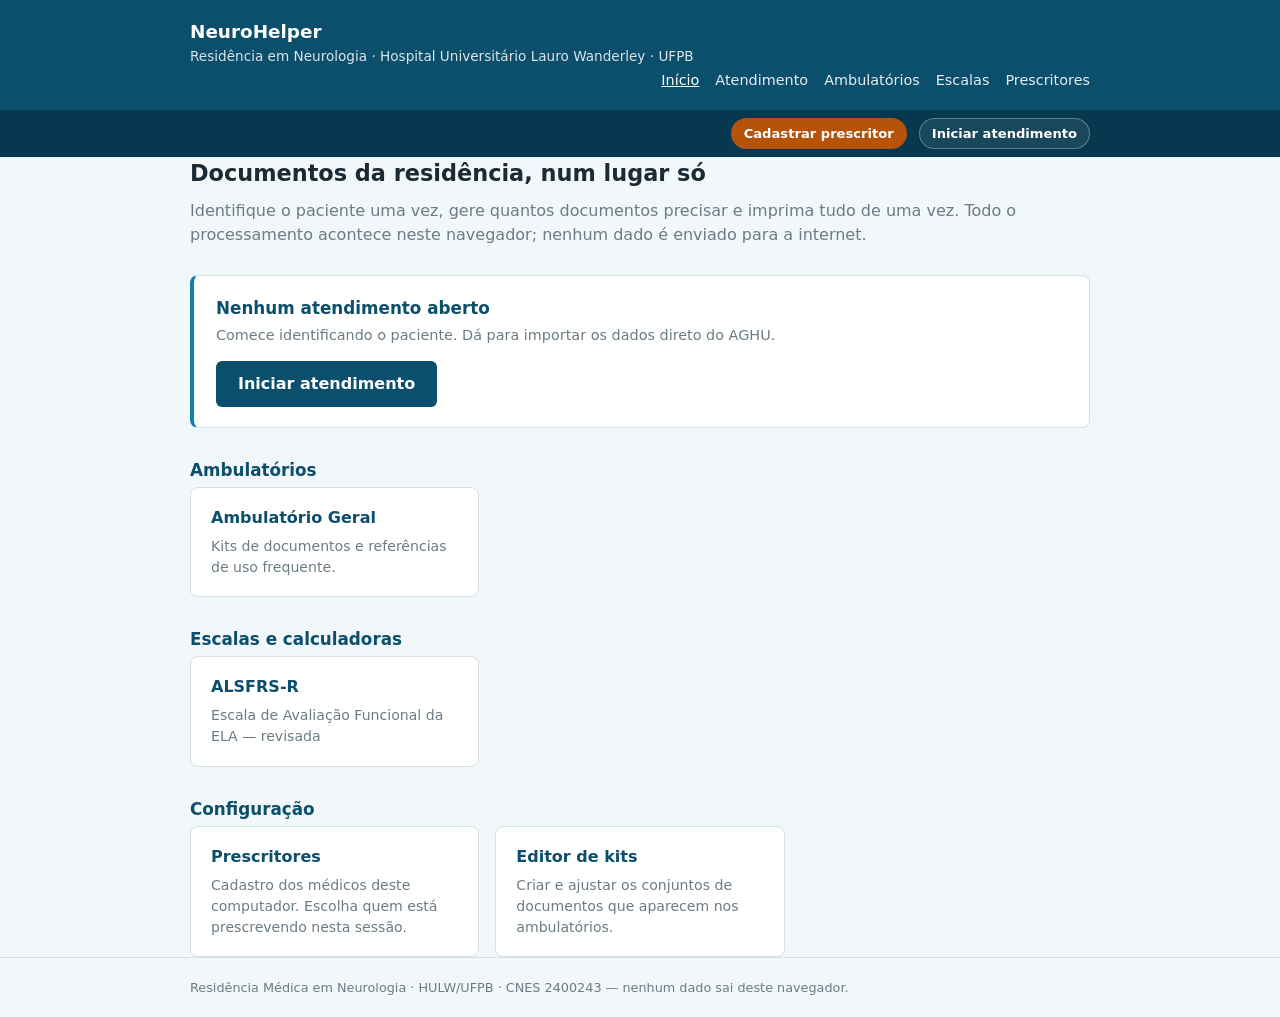
<file: index.html>
<!DOCTYPE html>
<html lang="pt-BR">
<head>
<meta charset="utf-8">
<meta name="viewport" content="width=device-width, initial-scale=1">
<title>NeuroHelper · Residência em Neurologia HULW/UFPB</title>
<meta name="description" content="Emissão de documentos da Residência Médica em Neurologia do Hospital Universitário Lauro Wanderley / UFPB.">
<meta name="robots" content="noindex, nofollow, noarchive, nosnippet, noimageindex">
<link rel="stylesheet" href="assets/css/style.css">
</head>
<body>

<div id="cabecalho"></div>

<main class="container">
  <h2>Documentos da residência, num lugar só</h2>
  <p class="sub">Identifique o paciente uma vez, gere quantos documentos precisar e imprima tudo de uma vez. Todo o processamento acontece neste navegador; nenhum dado é enviado para a internet.</p>

  <div id="acao-principal"></div>

  <h3 class="titulo-secao">Ambulatórios</h3>
  <ul class="cartoes" id="lista-ambulatorios"></ul>

  <h3 class="titulo-secao">Escalas e calculadoras</h3>
  <ul class="cartoes" id="lista-escalas-inicio"></ul>

  <h3 class="titulo-secao">Configuração</h3>
  <ul class="cartoes">
    <li>
      <a class="cartao" href="prescritor.html">
        <h3>Prescritores</h3>
        <p>Cadastro dos médicos deste computador. Escolha quem está prescrevendo nesta sessão.</p>
      </a>
    </li>
    <li>
      <a class="cartao" href="kit-editor.html">
        <h3>Editor de kits</h3>
        <p>Criar e ajustar os conjuntos de documentos que aparecem nos ambulatórios.</p>
      </a>
    </li>
  </ul>
</main>

<div id="rodape"></div>

<script src="assets/js/pdf-comum.js"></script>
<script src="assets/js/markdown.js"></script>
<script src="assets/js/editor-markdown.js"></script>
<script src="assets/js/campos.js"></script>
<script src="assets/js/armazenamento.js"></script>
<script src="assets/js/cabecalho.js"></script>
<script src="assets/js/ambulatorios.js"></script>
<script src="assets/js/escalas.js"></script>
<script src="assets/js/escala-alsfrs-r.js"></script>
<script src="assets/js/pag-inicio.js"></script>
</body>
</html>
</file>
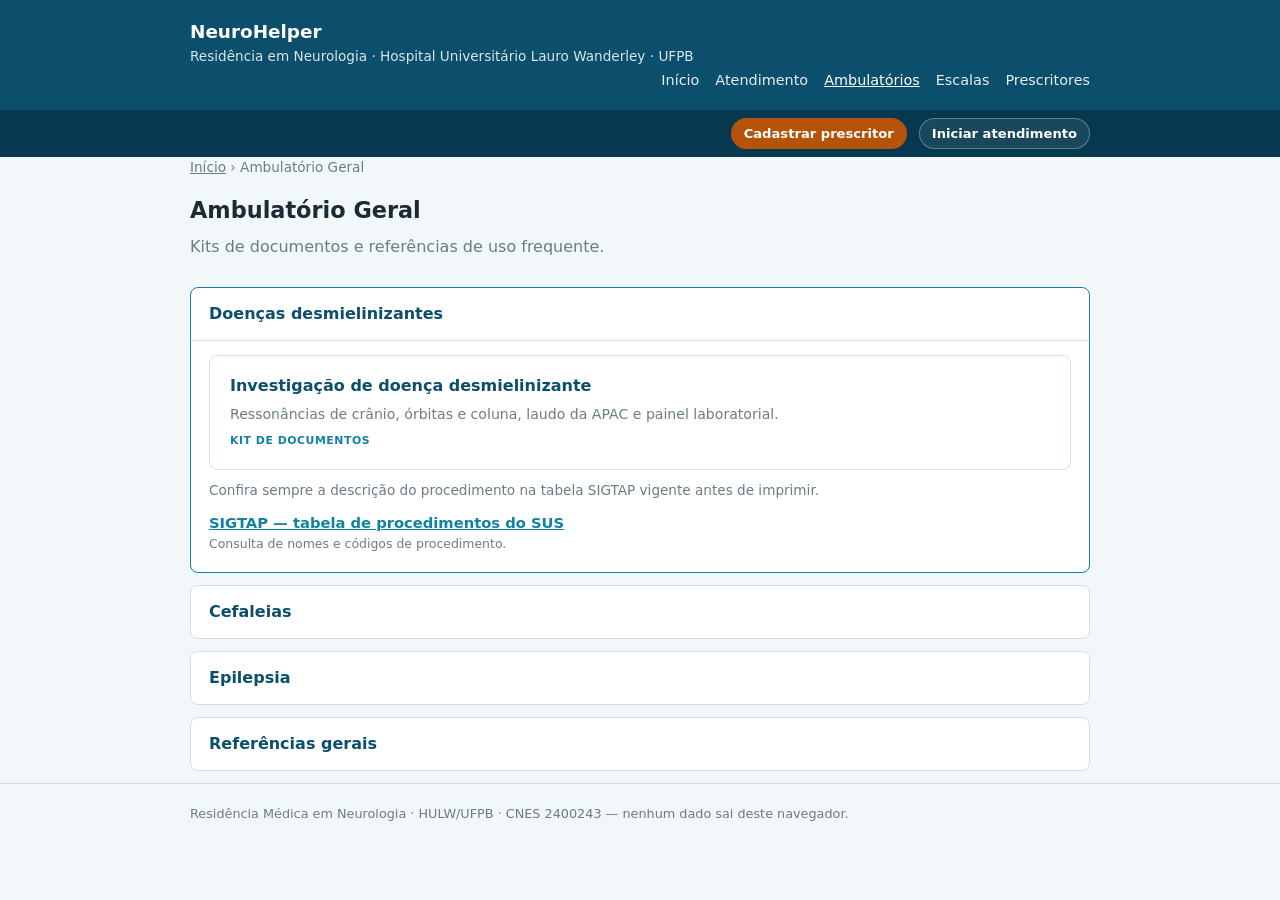
<file: ambulatorio.html>
<!DOCTYPE html>
<html lang="pt-BR">
<head>
<meta charset="utf-8">
<meta name="viewport" content="width=device-width, initial-scale=1">
<title>Ambulatório · NeuroHelper</title>
<meta name="robots" content="noindex, nofollow, noarchive, nosnippet, noimageindex">
<link rel="stylesheet" href="assets/css/style.css">
</head>
<body>

<div id="cabecalho"></div>

<main class="container">
  <p class="trilha"><a href="index.html">Início</a> › <span id="trilha-fim">Ambulatório</span></p>
  <h2 id="titulo-pagina"></h2>
  <p class="sub" id="sub-pagina"></p>

  <div id="lista-outros"></div>
  <div id="secoes"></div>
</main>

<div id="rodape"></div>

<script src="assets/js/pdf-comum.js"></script>
<script src="assets/js/markdown.js"></script>
<script src="assets/js/editor-markdown.js"></script>
<script src="assets/js/campos.js"></script>
<script src="assets/js/armazenamento.js"></script>
<script src="assets/js/cabecalho.js"></script>
<script src="assets/js/kits.js"></script>
<script src="assets/js/ambulatorios.js"></script>
<script src="assets/js/pag-ambulatorio.js"></script>
</body>
</html>
</file>
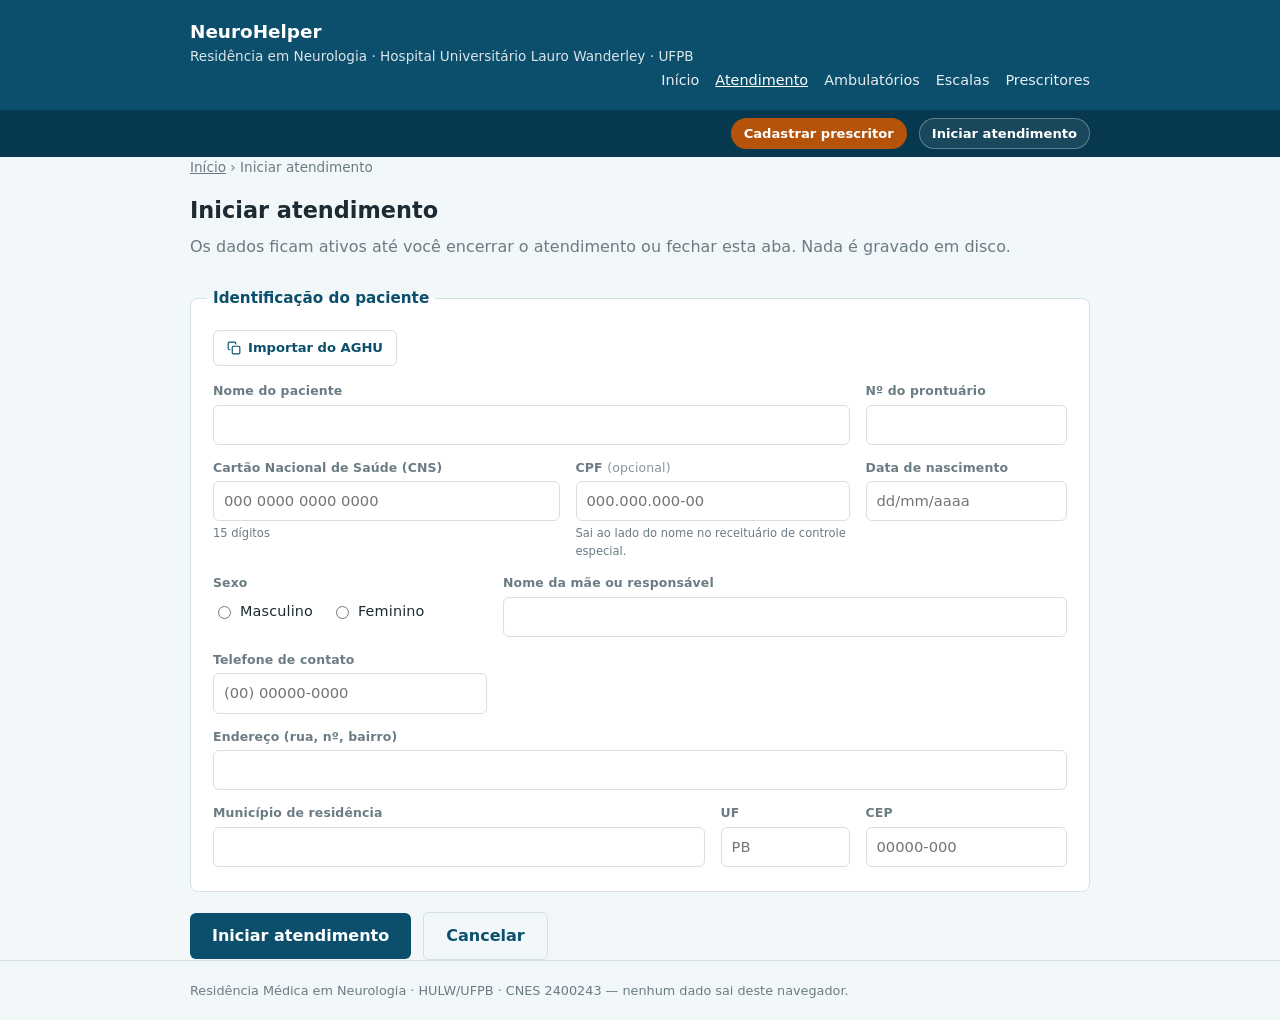
<file: atendimento.html>
<!DOCTYPE html>
<html lang="pt-BR">
<head>
<meta charset="utf-8">
<meta name="viewport" content="width=device-width, initial-scale=1">
<title>Atendimento · NeuroHelper</title>
<meta name="robots" content="noindex, nofollow, noarchive, nosnippet, noimageindex">
<link rel="stylesheet" href="assets/css/style.css">
</head>
<body>

<div id="cabecalho"></div>

<main class="container">
  <p class="trilha"><a href="index.html">Início</a> › Atendimento</p>

  <div class="cartao-paciente" id="cartao-paciente"></div>

  <h3 class="titulo-secao">Documentos deste atendimento</h3>
  <p class="sub" id="dica-ordem" hidden>Arraste pela alça <span class="alca-exemplo">⠿</span>
     para mudar a ordem de impressão — ou use as setas do teclado com a alça em foco.
     A coluna <strong>Folha</strong> mostra quem divide papel com quem.</p>
  <div id="tabela-documentos"></div>

  <details class="doc" id="novo-documento">
    <summary><span class="doc-titulo">Adicionar documento</span>
      <span class="doc-descricao">Escolha o tipo de documento para preencher agora.</span></summary>
    <ul class="cartoes" id="lista-tipos"></ul>
  </details>

  <div class="bloco" id="bloco-impressao">
    <h3>Imprimir</h3>
    <div class="campo">
      <label class="opcao-caixa">
        <input type="checkbox" id="agrupar" checked>
        Deixar dois documentos de meia página na mesma folha
      </label>
      <span class="dica">Meia página sempre sai numa A4, com a linha de corte.
        Desmarcado, cada uma fica com a sua folha.</span>
      <span class="dica" id="dica-folhas"></span>
    </div>
    <div class="acoes">
      <button type="button" class="btn-primario" id="btn-imprimir">Imprimir tudo</button>
      <button type="button" class="btn-secundario" id="btn-baixar">Baixar tudo</button>
    </div>
    <p class="aviso" id="aviso"></p>
  </div>
</main>

<div id="rodape"></div>

<script src="assets/js/pdf-comum.js"></script>
<script src="assets/js/markdown.js"></script>
<script src="assets/js/editor-markdown.js"></script>
<script src="assets/js/campos.js"></script>
<script src="assets/js/armazenamento.js"></script>
<script src="assets/js/cabecalho.js"></script>
<script src="assets/js/doc-mudanca-procedimento.js"></script>
<script src="assets/js/doc-apac.js"></script>
<script src="assets/js/doc-requisicao-exames.js"></script>
<script src="assets/js/doc-receituario-simples.js"></script>
<script src="assets/js/doc-receituario-controle-especial.js"></script>
<script src="assets/js/coord-lme-oficial.js"></script>
<script src="assets/js/doc-lme.js"></script>
<script src="assets/js/doc-outros.js"></script>
<script src="assets/js/doc-faa.js"></script>
<script src="assets/js/impressao.js"></script>
<script src="assets/js/pag-atendimento.js"></script>
</body>
</html>
</file>
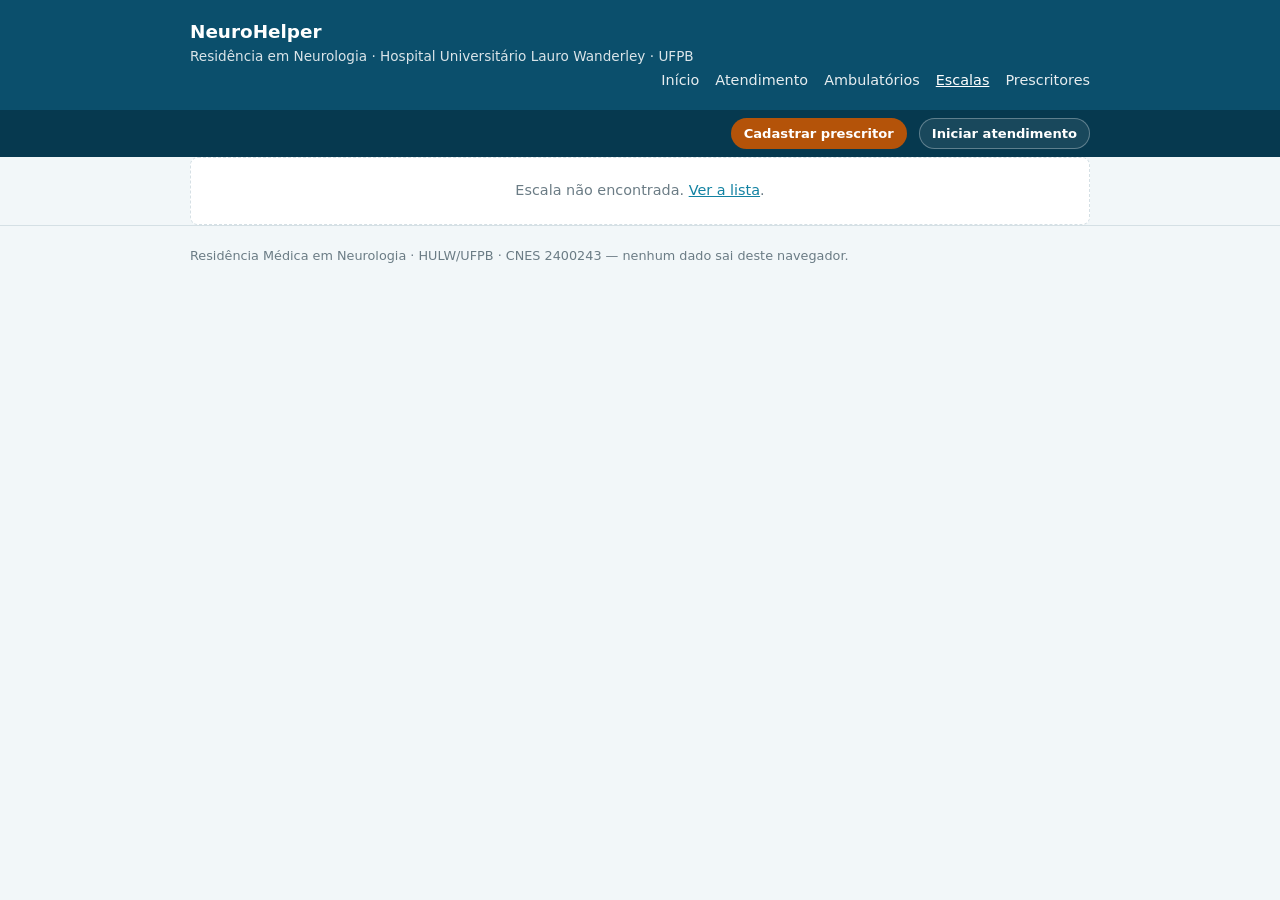
<file: escala.html>
<!DOCTYPE html>
<html lang="pt-BR">
<head>
<meta charset="utf-8">
<meta name="viewport" content="width=device-width, initial-scale=1">
<title>Escala · NeuroHelper</title>
<meta name="robots" content="noindex, nofollow, noarchive, nosnippet, noimageindex">
<link rel="stylesheet" href="assets/css/style.css">
</head>
<body>

<div id="cabecalho"></div>

<main class="container" id="conteudo">
  <p class="trilha"><a href="index.html">Início</a> ›
     <a href="escalas.html">Escalas</a> › <span id="trilha-fim"></span></p>
  <h2 id="titulo-pagina"></h2>
  <p class="sub" id="sub-pagina"></p>
  <p class="sub" id="descricao"></p>
  <p class="nota" id="observacao" hidden></p>

  <div class="campo campo-data-escala">
    <label for="data-escala">Data da avaliação</label>
    <input type="text" id="data-escala" data-mascara="data" inputmode="numeric"
           maxlength="10" autocomplete="off">
  </div>

  <div id="itens"></div>

  <div class="painel-escala" id="painel">
    <div class="placar">
      <span id="pontos">0</span><span id="maximo">/ 48</span>
    </div>
    <div class="placar-lado">
      <p class="progresso" id="progresso"></p>
      <div id="resumo"></div>
      <p class="interpretacao" id="interpretacao" hidden></p>
    </div>
    <div class="acoes">
      <button type="button" class="btn-primario" id="btn-copiar">Copiar para o prontuário</button>
      <button type="button" class="btn-secundario" id="btn-limpar">Limpar</button>
    </div>
  </div>

  <p class="aviso" id="aviso"></p>

  <details class="bloco-previa">
    <summary>Ver o texto que será copiado</summary>
    <pre id="previa"></pre>
  </details>

  <p class="referencia" id="referencia" hidden></p>
</main>

<div id="rodape"></div>

<script src="assets/js/pdf-comum.js"></script>
<script src="assets/js/markdown.js"></script>
<script src="assets/js/editor-markdown.js"></script>
<script src="assets/js/campos.js"></script>
<script src="assets/js/armazenamento.js"></script>
<script src="assets/js/cabecalho.js"></script>
<script src="assets/js/escalas.js"></script>
<script src="assets/js/escala-alsfrs-r.js"></script>
<script src="assets/js/pag-escala.js"></script>
</body>
</html>
</file>
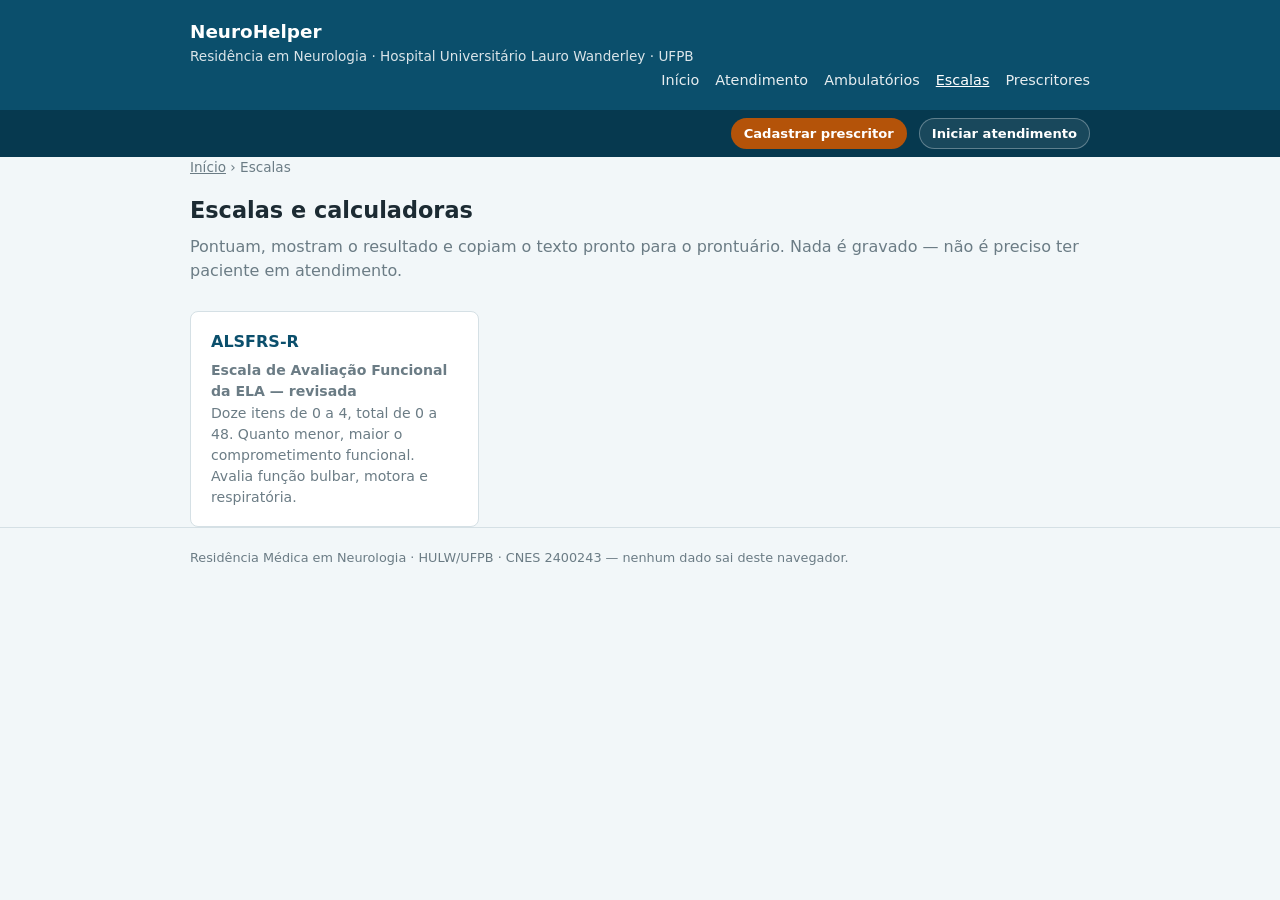
<file: escalas.html>
<!DOCTYPE html>
<html lang="pt-BR">
<head>
<meta charset="utf-8">
<meta name="viewport" content="width=device-width, initial-scale=1">
<title>Escalas e calculadoras · NeuroHelper</title>
<meta name="robots" content="noindex, nofollow, noarchive, nosnippet, noimageindex">
<link rel="stylesheet" href="assets/css/style.css">
</head>
<body>

<div id="cabecalho"></div>

<main class="container">
  <p class="trilha"><a href="index.html">Início</a> › Escalas</p>
  <h2>Escalas e calculadoras</h2>
  <p class="sub">Pontuam, mostram o resultado e copiam o texto pronto para o prontuário. Nada é gravado — não é preciso ter paciente em atendimento.</p>

  <ul class="cartoes" id="lista-escalas"></ul>
</main>

<div id="rodape"></div>

<script src="assets/js/pdf-comum.js"></script>
<script src="assets/js/markdown.js"></script>
<script src="assets/js/editor-markdown.js"></script>
<script src="assets/js/campos.js"></script>
<script src="assets/js/armazenamento.js"></script>
<script src="assets/js/cabecalho.js"></script>
<script src="assets/js/escalas.js"></script>
<script src="assets/js/escala-alsfrs-r.js"></script>
<script src="assets/js/pag-escalas.js"></script>
</body>
</html>
</file>
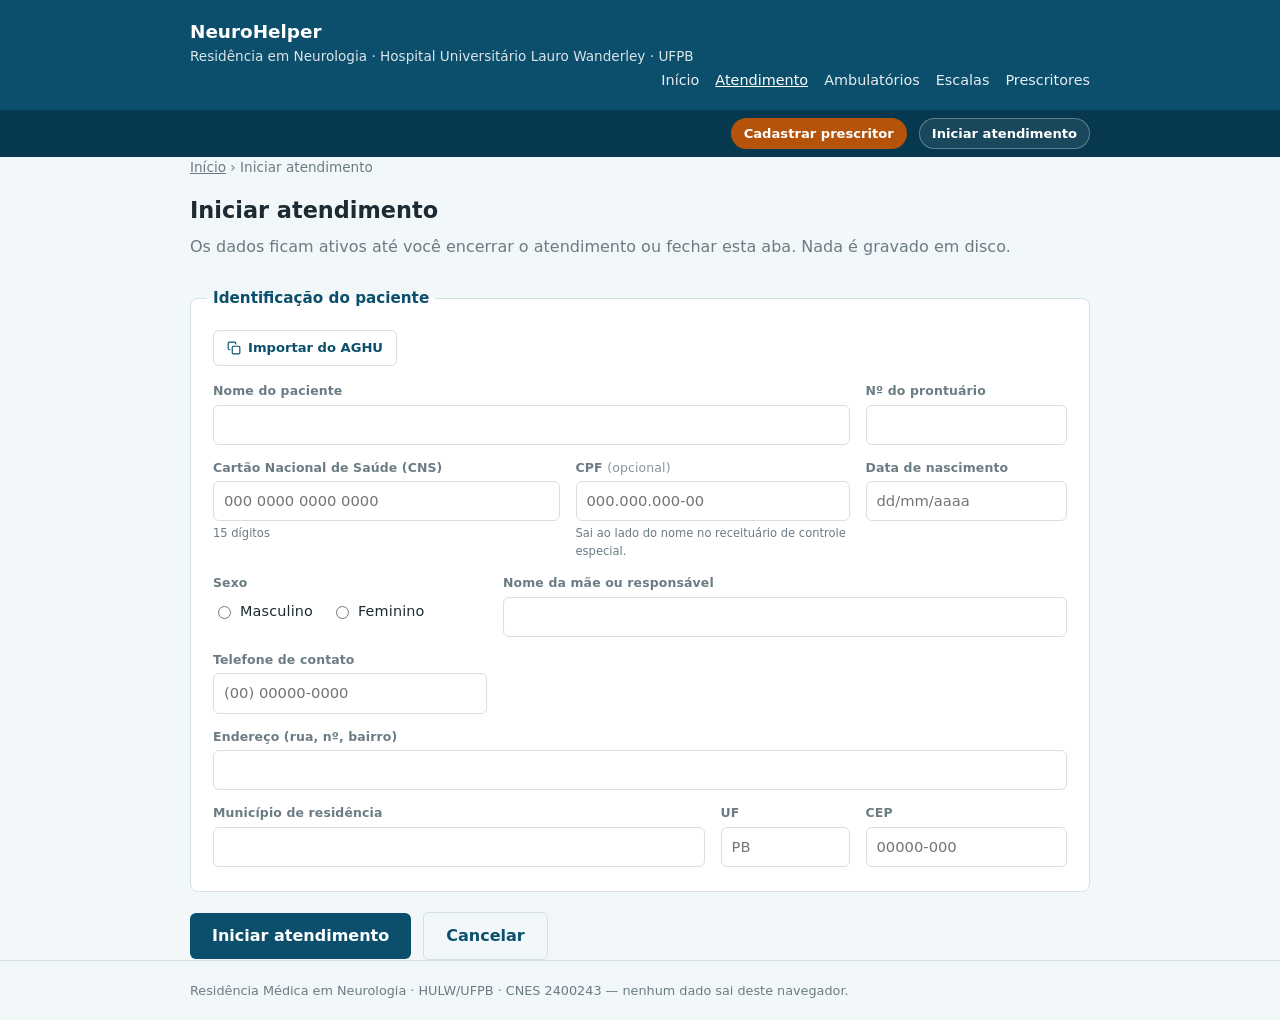
<file: formulario.html>
<!DOCTYPE html>
<html lang="pt-BR">
<head>
<meta charset="utf-8">
<meta name="viewport" content="width=device-width, initial-scale=1">
<title>Documento · NeuroHelper</title>
<meta name="robots" content="noindex, nofollow, noarchive, nosnippet, noimageindex">
<link rel="stylesheet" href="assets/css/style.css">
</head>
<body>

<div id="cabecalho"></div>

<main class="container">
  <p class="trilha"><a href="index.html">Início</a> ›
     <a href="atendimento.html">Atendimento</a> › <span id="trilha-fim"></span></p>
  <h2 id="titulo-pagina"></h2>
  <p class="sub" id="sub-pagina"></p>

  <form id="form-documento" novalidate>
    <fieldset class="bloco">
      <legend>Identificação do documento</legend>
      <div class="grade">
        <div class="campo c8">
          <label for="titulo">Título <span class="opcional">(opcional)</span></label>
          <input type="text" id="titulo" autocomplete="off" maxlength="60">
          <span class="dica">Aparece na lista do atendimento. Em branco, o site preenche sozinho.</span>
        </div>

        <div class="campo c4">
          <label class="opcao-caixa"><input type="checkbox" id="sem-data"> Emitir sem data</label>
          <span class="dica">Deixa o campo de data em branco, para preencher à mão.</span>
        </div>
      </div>
    </fieldset>

    <fieldset class="bloco">
      <legend id="legenda-campos">Dados do documento</legend>
      <div id="campos-documento"></div>
    </fieldset>

    <div class="acoes">
      <button type="submit" class="btn-primario" id="btn-gravar">Gravar</button>
      <button type="button" class="btn-secundario" id="btn-gerar">Gerar e imprimir</button>
      <button type="button" class="btn-secundario" id="btn-baixar">Baixar</button>
      <a class="btn-secundario botao-link" href="atendimento.html">Voltar</a>
      <button type="button" class="btn-perigo" id="btn-excluir" hidden>Excluir</button>
    </div>

    <p class="aviso" id="aviso"></p>
  </form>
</main>

<div id="rodape"></div>

<script src="assets/js/pdf-comum.js"></script>
<script src="assets/js/markdown.js"></script>
<script src="assets/js/editor-markdown.js"></script>
<script src="assets/js/campos.js"></script>
<script src="assets/js/armazenamento.js"></script>
<script src="assets/js/cabecalho.js"></script>
<script src="assets/js/doc-mudanca-procedimento.js"></script>
<script src="assets/js/doc-apac.js"></script>
<script src="assets/js/doc-requisicao-exames.js"></script>
<script src="assets/js/doc-receituario-simples.js"></script>
<script src="assets/js/doc-receituario-controle-especial.js"></script>
<script src="assets/js/coord-lme-oficial.js"></script>
<script src="assets/js/doc-lme.js"></script>
<script src="assets/js/doc-outros.js"></script>
<script src="assets/js/doc-faa.js"></script>
<script src="assets/js/impressao.js"></script>
<script src="assets/js/pag-formulario.js"></script>
</body>
</html>
</file>
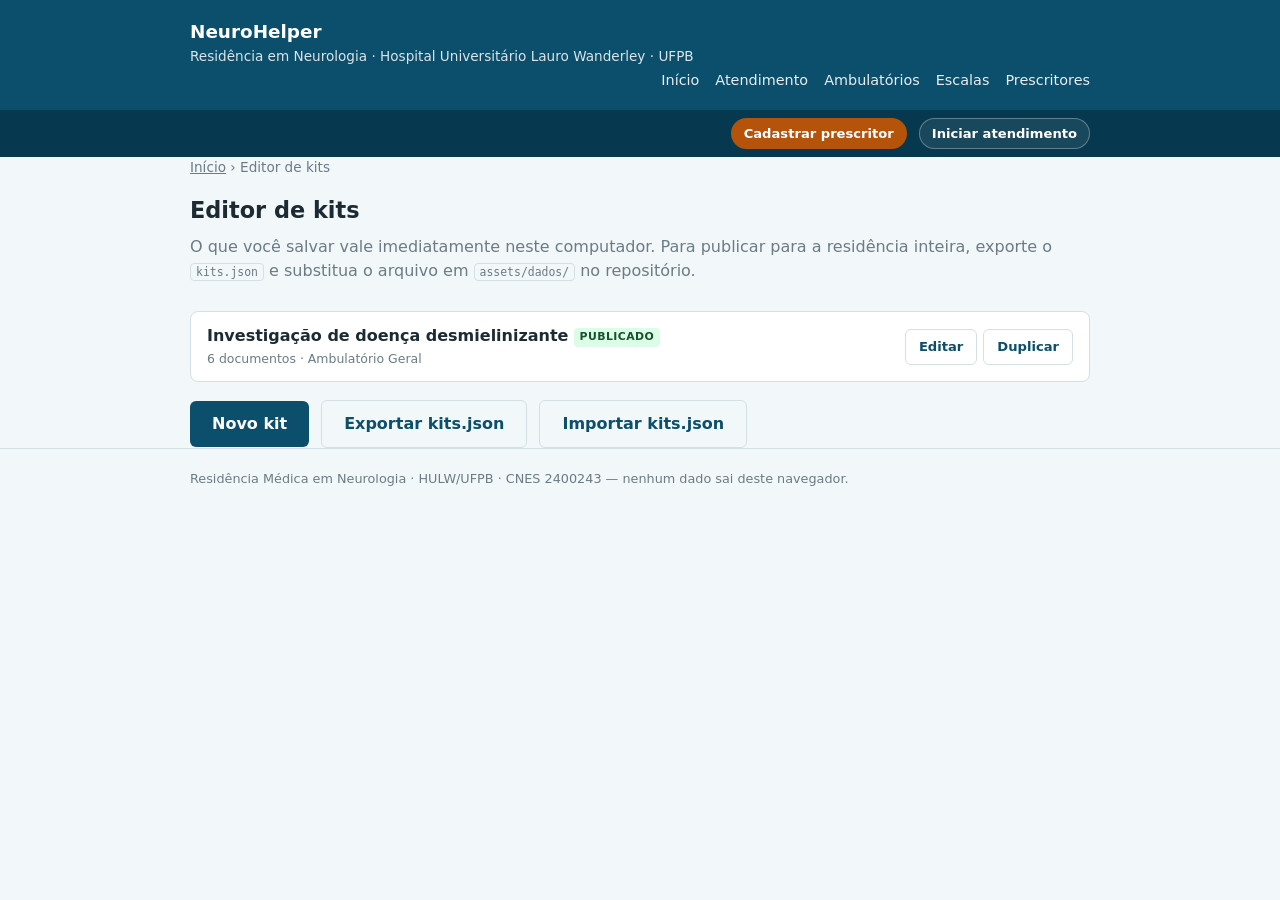
<file: kit-editor.html>
<!DOCTYPE html>
<html lang="pt-BR">
<head>
<meta charset="utf-8">
<meta name="viewport" content="width=device-width, initial-scale=1">
<title>Editor de kits · NeuroHelper</title>
<meta name="robots" content="noindex, nofollow, noarchive, nosnippet, noimageindex">
<link rel="stylesheet" href="assets/css/style.css">
</head>
<body>

<div id="cabecalho"></div>

<main class="container">
  <p class="trilha"><a href="index.html">Início</a> › Editor de kits</p>
  <h2>Editor de kits</h2>
  <p class="sub">O que você salvar vale imediatamente neste computador. Para publicar para a residência inteira, exporte o <code>kits.json</code> e substitua o arquivo em <code>assets/dados/</code> no repositório.</p>

  <div id="lista-kits"></div>

  <div class="acoes" id="acoes-lista">
    <button type="button" class="btn-primario" id="btn-novo">Novo kit</button>
    <button type="button" class="btn-secundario" id="btn-exportar">Exportar kits.json</button>
    <button type="button" class="btn-secundario" id="btn-importar">Importar kits.json</button>
    <input type="file" id="arquivo-importar" accept=".json,application/json" hidden>
  </div>

  <p class="aviso" id="aviso-lista"></p>

  <form id="form-kit" novalidate hidden>
    <fieldset class="bloco">
      <legend id="legenda-kit">Novo kit</legend>
      <div class="grade">
        <div class="campo c7">
          <label for="k-titulo">Título do kit</label>
          <input type="text" id="k-titulo" autocomplete="off" maxlength="70">
          <span class="msg">Informe o título.</span>
        </div>
        <div class="campo c5">
          <label for="k-ambulatorio">Ambulatório</label>
          <select id="k-ambulatorio"></select>
        </div>
        <div class="campo c12">
          <label for="k-descricao">Descrição</label>
          <input type="text" id="k-descricao" autocomplete="off" maxlength="140">
        </div>
        <div class="campo c12">
          <label for="k-id">Identificador</label>
          <input type="text" id="k-id" autocomplete="off" maxlength="40">
          <span class="dica">Gerado a partir do título. Só mude se souber o que está fazendo — é ele que liga o kit ao ambulatório e ao arquivo publicado.</span>
          <span class="msg">Identificador já usado por outro kit.</span>
        </div>
      </div>
    </fieldset>

    <fieldset class="bloco">
      <legend>Dado comum aos documentos</legend>
      <p class="nota">Um texto único que o usuário preenche uma vez e que entra em vários documentos do kit — tipicamente o resumo clínico.</p>
      <div class="grade">
        <div class="campo c12">
          <label class="opcao-caixa" style="padding-top:0">
            <input type="checkbox" id="cc-usar"> Este kit tem um campo comum
          </label>
        </div>
      </div>
      <div id="cc-corpo" hidden>
        <div class="grade">
          <div class="campo c6">
            <label for="cc-rotulo">Rótulo do campo</label>
            <input type="text" id="cc-rotulo" autocomplete="off" maxlength="60">
          </div>
          <div class="campo c6">
            <label for="cc-dica">Dica exibida abaixo do campo</label>
            <input type="text" id="cc-dica" autocomplete="off" maxlength="140">
          </div>
          <div class="campo c12">
            <label for="cc-valor">Texto padrão</label>
            <textarea id="cc-valor" rows="4" maxlength="800"></textarea>
          </div>
          <div class="campo c12">
            <label>Preenche estes campos dos documentos</label>
            <div class="opcoes opcoes-quebra" id="cc-destinos"></div>
            <span class="dica">Quando o item já traz texto próprio no campo, o comum entra depois, separado por linha em branco.</span>
          </div>
        </div>
      </div>
    </fieldset>

    <fieldset class="bloco">
      <legend>Documentos do kit</legend>
      <div id="itens"></div>
      <div class="barra-bloco" style="margin:16px 0 0">
        <select id="novo-tipo"></select>
        <button type="button" class="btn-mini" id="btn-add-item">Acrescentar documento</button>
      </div>
    </fieldset>

    <div class="acoes">
      <button type="submit" class="btn-primario" id="btn-salvar">Salvar kit</button>
      <button type="button" class="btn-secundario" id="btn-fechar">Fechar sem salvar</button>
      <button type="button" class="btn-perigo" id="btn-excluir" hidden>Excluir</button>
      <button type="button" class="btn-perigo" id="btn-restaurar" hidden>Restaurar original</button>
    </div>

    <p class="aviso" id="aviso"></p>
  </form>
</main>

<div id="rodape"></div>

<script src="assets/js/pdf-comum.js"></script>
<script src="assets/js/markdown.js"></script>
<script src="assets/js/editor-markdown.js"></script>
<script src="assets/js/campos.js"></script>
<script src="assets/js/armazenamento.js"></script>
<script src="assets/js/cabecalho.js"></script>
<script src="assets/js/doc-mudanca-procedimento.js"></script>
<script src="assets/js/doc-apac.js"></script>
<script src="assets/js/doc-requisicao-exames.js"></script>
<script src="assets/js/doc-receituario-simples.js"></script>
<script src="assets/js/doc-receituario-controle-especial.js"></script>
<script src="assets/js/coord-lme-oficial.js"></script>
<script src="assets/js/doc-lme.js"></script>
<script src="assets/js/doc-outros.js"></script>
<script src="assets/js/doc-faa.js"></script>
<script src="assets/js/kits.js"></script>
<script src="assets/js/ambulatorios.js"></script>
<script src="assets/js/pag-kit-editor.js"></script>
</body>
</html>
</file>
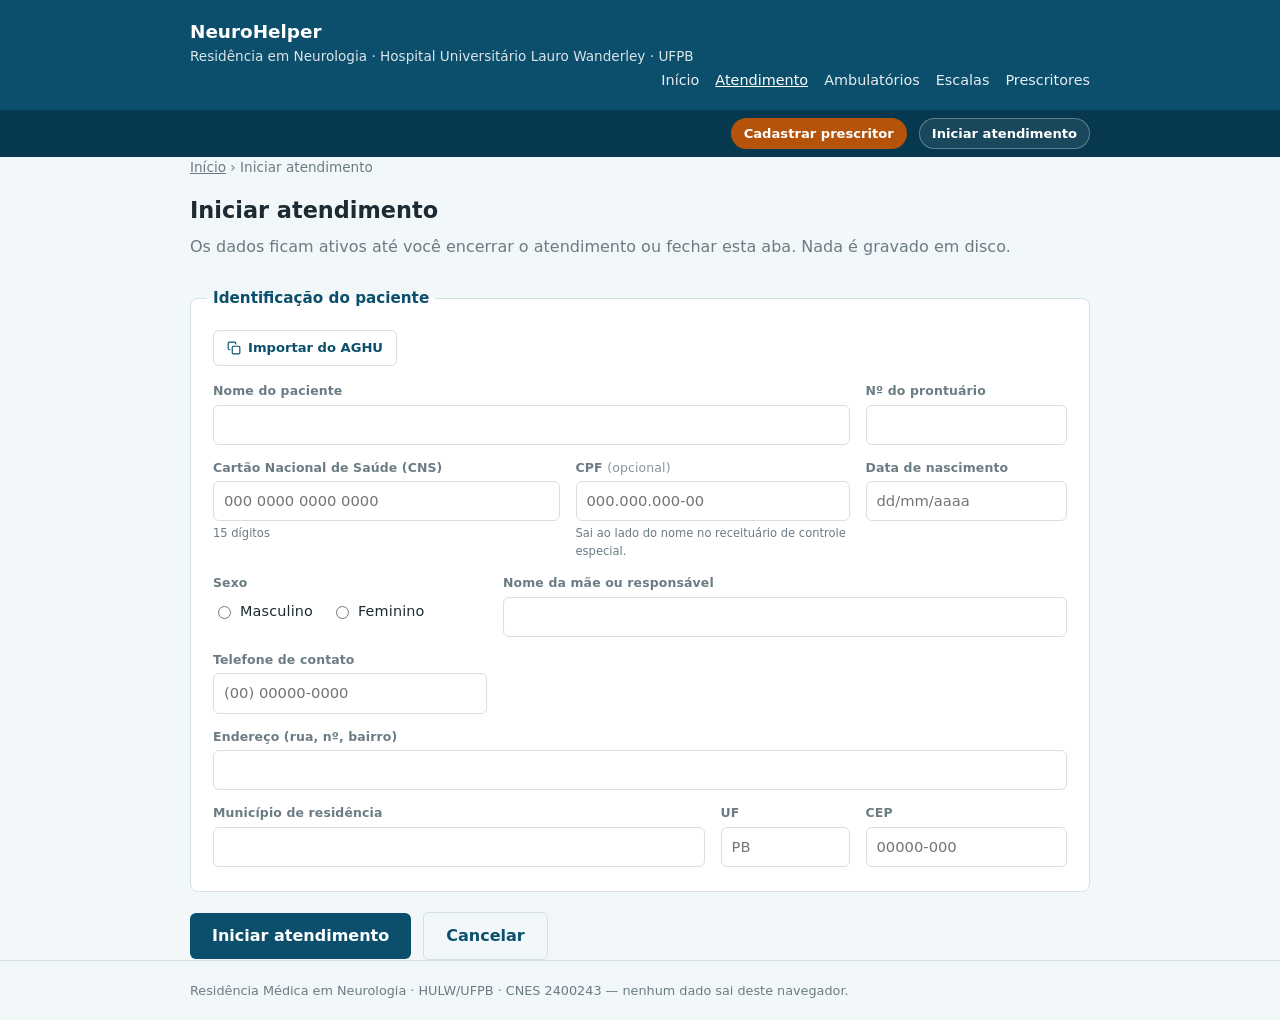
<file: kit.html>
<!DOCTYPE html>
<html lang="pt-BR">
<head>
<meta charset="utf-8">
<meta name="viewport" content="width=device-width, initial-scale=1">
<title>Kit · NeuroHelper</title>
<meta name="robots" content="noindex, nofollow, noarchive, nosnippet, noimageindex">
<link rel="stylesheet" href="assets/css/style.css">
</head>
<body>

<div id="cabecalho"></div>

<main class="container">
  <p class="trilha"><a href="index.html">Início</a> ›
     <a href="#" id="trilha-ambulatorio">Ambulatório</a> › <span id="trilha-fim">Kit</span></p>
  <h2 id="titulo-pagina"></h2>
  <p class="sub" id="sub-pagina"></p>

  <form id="form-kit" novalidate>
    <fieldset class="bloco" id="bloco-comuns" hidden>
      <legend>Dados comuns aos documentos</legend>
      <p class="nota">O que for preenchido aqui vai para todos os documentos marcados. Depois dá para ajustar cada um individualmente.</p>
      <div id="campos-comuns"></div>
    </fieldset>

    <fieldset class="bloco">
      <legend>Documentos do kit</legend>
      <p class="nota">Os textos vêm prontos como rascunho e podem ser revisados depois, no atendimento.</p>
      <div id="itens-kit"></div>
    </fieldset>

    <div class="acoes">
      <button type="submit" class="btn-primario" id="btn-incluir">Incluir no atendimento</button>
      <a class="btn-secundario botao-link" href="atendimento.html">Ir para o atendimento</a>
    </div>

    <p class="aviso" id="aviso"></p>
  </form>
</main>

<div id="rodape"></div>

<script src="assets/js/pdf-comum.js"></script>
<script src="assets/js/markdown.js"></script>
<script src="assets/js/editor-markdown.js"></script>
<script src="assets/js/campos.js"></script>
<script src="assets/js/armazenamento.js"></script>
<script src="assets/js/cabecalho.js"></script>
<script src="assets/js/doc-mudanca-procedimento.js"></script>
<script src="assets/js/doc-apac.js"></script>
<script src="assets/js/doc-requisicao-exames.js"></script>
<script src="assets/js/doc-receituario-simples.js"></script>
<script src="assets/js/doc-receituario-controle-especial.js"></script>
<script src="assets/js/coord-lme-oficial.js"></script>
<script src="assets/js/doc-lme.js"></script>
<script src="assets/js/doc-outros.js"></script>
<script src="assets/js/doc-faa.js"></script>
<script src="assets/js/kits.js"></script>
<script src="assets/js/ambulatorios.js"></script>
<script src="assets/js/pag-kit.js"></script>
</body>
</html>
</file>
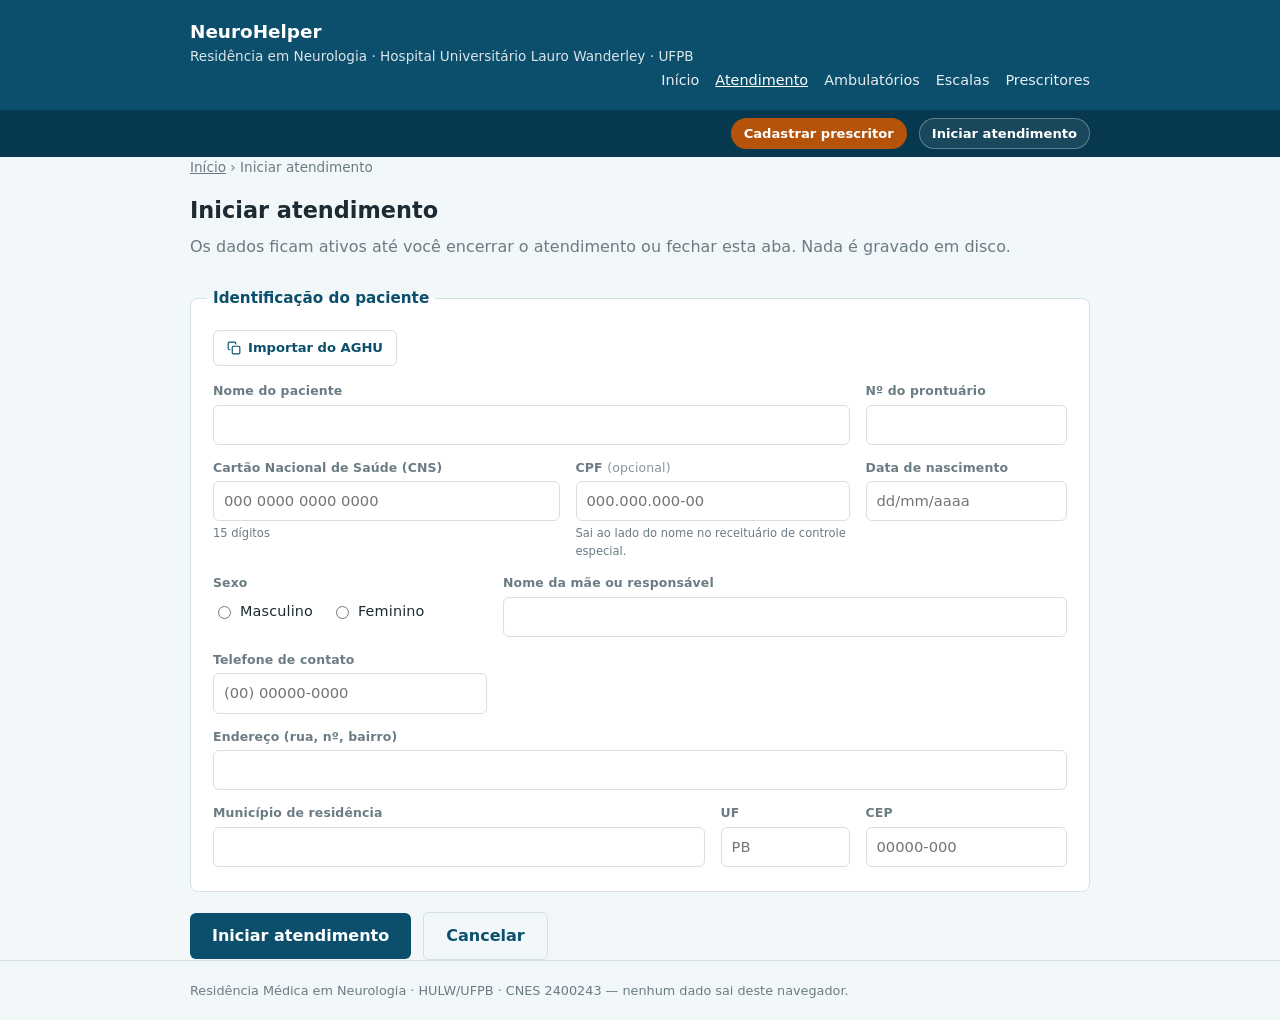
<file: paciente.html>
<!DOCTYPE html>
<html lang="pt-BR">
<head>
<meta charset="utf-8">
<meta name="viewport" content="width=device-width, initial-scale=1">
<title>Paciente · NeuroHelper</title>
<meta name="robots" content="noindex, nofollow, noarchive, nosnippet, noimageindex">
<link rel="stylesheet" href="assets/css/style.css">
</head>
<body>

<div id="cabecalho"></div>

<main class="container">
  <p class="trilha"><a href="index.html">Início</a> › <span id="trilha-fim">Iniciar atendimento</span></p>
  <h2 id="titulo-pagina">Iniciar atendimento</h2>
  <p class="sub" id="sub-pagina">Os dados ficam ativos até você encerrar o atendimento ou fechar esta aba. Nada é gravado em disco.</p>

  <form id="form-paciente" novalidate>
    <fieldset class="bloco" id="bloco-paciente">
      <legend>Identificação do paciente</legend>

      <div class="barra-bloco">
        <button type="button" class="btn-mini" id="btn-importar"
                title="Na aba POL do AGHU, copie os dados do paciente (Ctrl+A, Ctrl+C) e clique aqui">
          <svg viewBox="0 0 24 24" fill="none" stroke="currentColor" stroke-width="2"
               stroke-linecap="round" stroke-linejoin="round" aria-hidden="true">
            <rect x="9" y="9" width="13" height="13" rx="2"></rect>
            <path d="M5 15H4a2 2 0 0 1-2-2V4a2 2 0 0 1 2-2h9a2 2 0 0 1 2 2v1"></path>
          </svg>
          Importar do AGHU
        </button>
        <span class="retorno" id="retorno-aghu" role="status"></span>
      </div>

      <div id="campos-paciente"></div>
    </fieldset>

    <div class="acoes">
      <button type="submit" class="btn-primario" id="btn-salvar">Iniciar atendimento</button>
      <a class="btn-secundario botao-link" href="index.html" id="btn-cancelar">Cancelar</a>
    </div>

    <p class="aviso" id="aviso"></p>
  </form>

  <dialog id="dlg-aghu" class="dialogo">
    <h3>Importar dados do AGHU</h3>
    <p>Na aba <strong>POL</strong> do AGHU, com os dados do paciente na tela, selecione tudo
       (<kbd>Ctrl</kbd>+<kbd>A</kbd>) e copie (<kbd>Ctrl</kbd>+<kbd>C</kbd>).
       Depois cole aqui com <kbd>Ctrl</kbd>+<kbd>V</kbd>.</p>
    <textarea id="txt-aghu" rows="8" placeholder="Cole aqui os dados copiados do AGHU"></textarea>
    <p class="aviso" id="aviso-aghu"></p>
    <div class="acoes">
      <button type="button" class="btn-primario" id="btn-aghu-importar">Importar</button>
      <button type="button" class="btn-secundario" id="btn-aghu-fechar">Cancelar</button>
    </div>
  </dialog>
</main>

<div id="rodape"></div>

<script src="assets/js/pdf-comum.js"></script>
<script src="assets/js/markdown.js"></script>
<script src="assets/js/editor-markdown.js"></script>
<script src="assets/js/campos.js"></script>
<script src="assets/js/armazenamento.js"></script>
<script src="assets/js/cabecalho.js"></script>
<script src="assets/js/aghu.js"></script>
<script src="assets/js/pag-paciente.js"></script>
</body>
</html>
</file>
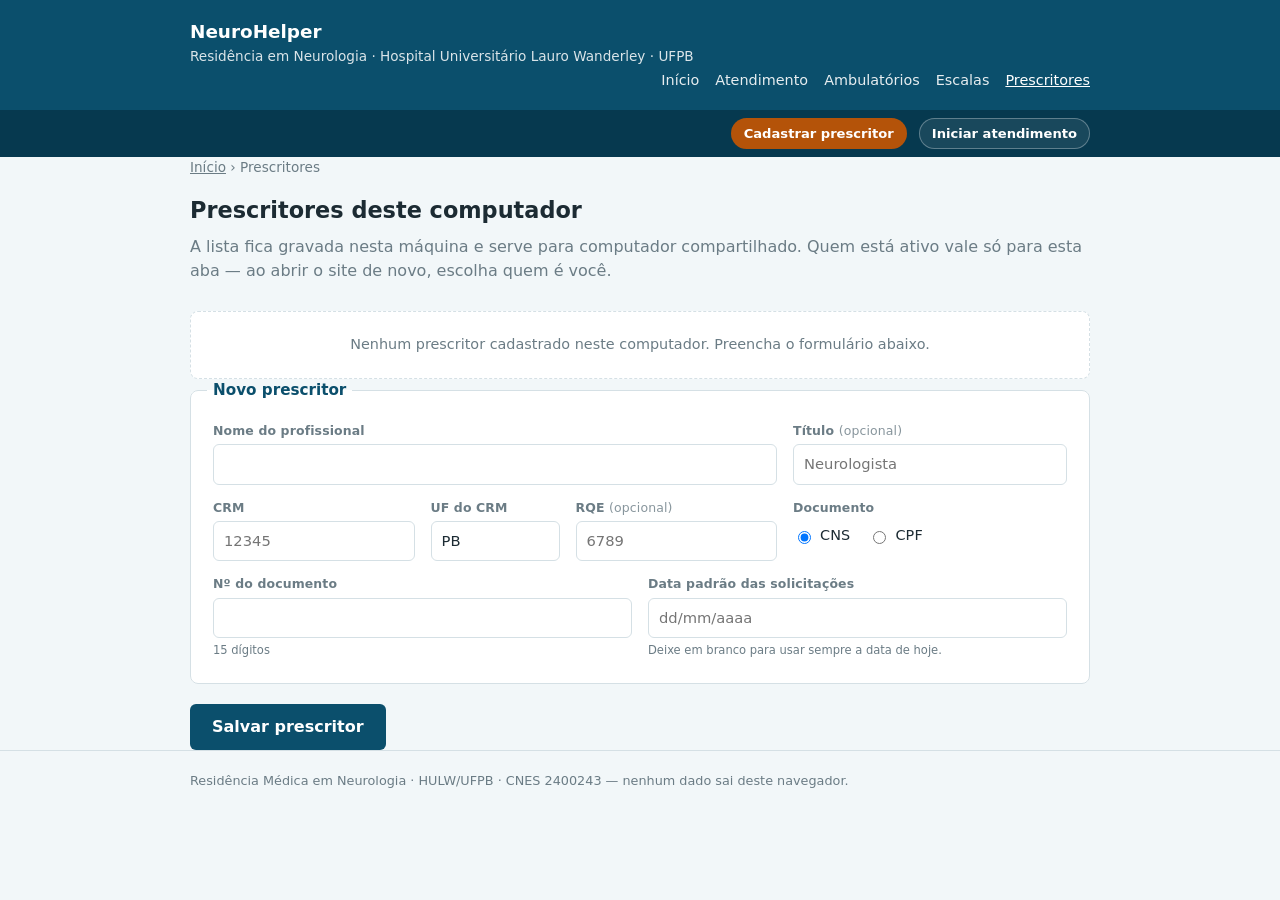
<file: prescritor.html>
<!DOCTYPE html>
<html lang="pt-BR">
<head>
<meta charset="utf-8">
<meta name="viewport" content="width=device-width, initial-scale=1">
<title>Prescritores · NeuroHelper</title>
<meta name="robots" content="noindex, nofollow, noarchive, nosnippet, noimageindex">
<link rel="stylesheet" href="assets/css/style.css">
</head>
<body>

<div id="cabecalho"></div>

<main class="container">
  <p class="trilha"><a href="index.html">Início</a> › Prescritores</p>
  <h2>Prescritores deste computador</h2>
  <p class="sub">A lista fica gravada nesta máquina e serve para computador compartilhado. Quem está ativo vale só para esta aba — ao abrir o site de novo, escolha quem é você.</p>

  <div id="lista-prescritores"></div>

  <form id="form-prescritor" novalidate>
    <fieldset class="bloco">
      <legend id="legenda-form">Novo prescritor</legend>
      <div id="campos-prescritor"></div>
    </fieldset>

    <div class="acoes">
      <button type="submit" class="btn-primario" id="btn-salvar">Salvar prescritor</button>
      <button type="button" class="btn-secundario" id="btn-cancelar" hidden>Cancelar edição</button>
    </div>

    <p class="aviso" id="aviso"></p>
  </form>
</main>

<div id="rodape"></div>

<script src="assets/js/pdf-comum.js"></script>
<script src="assets/js/markdown.js"></script>
<script src="assets/js/editor-markdown.js"></script>
<script src="assets/js/campos.js"></script>
<script src="assets/js/armazenamento.js"></script>
<script src="assets/js/cabecalho.js"></script>
<script src="assets/js/pag-prescritor.js"></script>
</body>
</html>
</file>
<file: assets/css/style.css>
:root {
  --azul: #0b4f6c;
  --azul-claro: #1282a2;
  --azul-fundo: #f2f7f9;
  --texto: #1c2b33;
  --cinza: #6b7c85;
  --borda: #d5e0e5;
  --erro: #b3261e;
  --branco: #fff;
  --raio: 8px;
}

* { box-sizing: border-box; }

body {
  margin: 0;
  font-family: system-ui, -apple-system, "Segoe UI", Roboto, Arial, sans-serif;
  color: var(--texto);
  background: var(--azul-fundo);
  line-height: 1.5;
}

a { color: var(--azul-claro); }

.topo {
  background: var(--azul);
  color: var(--branco);
  padding: 18px 0;
}

.topo .container { display: flex; flex-wrap: wrap; align-items: baseline; gap: 4px 20px; }

.topo h1 { font-size: 1.15rem; margin: 0; font-weight: 600; }
.topo p { margin: 0; font-size: .85rem; opacity: .85; }

.topo nav { margin-left: auto; display: flex; gap: 16px; }
.topo nav a { color: var(--branco); text-decoration: none; font-size: .9rem; opacity: .9; }
.topo nav a:hover, .topo nav a[aria-current="page"] { opacity: 1; text-decoration: underline; }

.container { max-width: 940px; margin: 0 auto; padding: 0 20px; }

main { padding: 32px 0 64px; }

h2 { font-size: 1.4rem; margin: 0 0 8px; }
.sub { color: var(--cinza); margin: 0 0 28px; }

.trilha { font-size: .85rem; color: var(--cinza); margin: 0 0 16px; }
.trilha a { color: var(--cinza); }

/* cartões */
.cartoes { display: grid; gap: 16px; grid-template-columns: repeat(auto-fill, minmax(280px, 1fr)); list-style: none; padding: 0; margin: 0; }

.cartao {
  background: var(--branco);
  border: 1px solid var(--borda);
  border-radius: var(--raio);
  padding: 18px 20px;
  display: block;
  text-decoration: none;
  color: inherit;
  transition: border-color .15s, transform .15s;
}
.cartao:hover { border-color: var(--azul-claro); transform: translateY(-2px); }
.cartao h3 { margin: 0 0 6px; font-size: 1rem; color: var(--azul); }
.cartao p { margin: 0; font-size: .88rem; color: var(--cinza); }
.cartao.desativado { opacity: .55; pointer-events: none; }

/* formulário */
.bloco {
  background: var(--branco);
  border: 1px solid var(--borda);
  border-radius: var(--raio);
  padding: 20px 22px 24px;
  margin: 0 0 20px;
}
.bloco > legend {
  font-weight: 600;
  color: var(--azul);
  padding: 0 6px;
  margin-left: -6px;
  font-size: .95rem;
}

.grade { display: grid; gap: 14px 16px; grid-template-columns: repeat(12, 1fr); }

.campo { display: flex; flex-direction: column; gap: 4px; }
.campo label { font-size: .78rem; color: var(--cinza); font-weight: 600; letter-spacing: .01em; }
.campo input, .campo textarea, .campo select {
  font: inherit;
  font-size: .92rem;
  padding: 8px 10px;
  border: 1px solid var(--borda);
  border-radius: 6px;
  background: var(--branco);
  color: inherit;
  width: 100%;
}
.campo input:focus, .campo textarea:focus, .campo select:focus {
  outline: 2px solid var(--azul-claro);
  outline-offset: -1px;
  border-color: var(--azul-claro);
}
.campo textarea { resize: vertical; min-height: 120px; line-height: 1.45; }
.campo .dica { font-size: .72rem; color: var(--cinza); }
.campo .opcional { font-weight: 400; text-transform: none; opacity: .8; }
.campo.erro input, .campo.erro textarea { border-color: var(--erro); }
.campo .msg { font-size: .72rem; color: var(--erro); display: none; }
.campo.erro .msg { display: block; }

.opcoes { display: flex; gap: 18px; align-items: center; padding-top: 4px; }
.opcoes label { display: flex; align-items: center; gap: 6px; font-size: .9rem; color: var(--texto); font-weight: 400; }
.opcoes input { width: auto; }

.opcao-caixa {
  display: flex;
  align-items: center;
  gap: 8px;
  font-size: .9rem;
  font-weight: 400;
  color: var(--texto);
  cursor: pointer;
  padding-top: 22px;
}
.opcao-caixa input { width: 17px; height: 17px; accent-color: var(--azul); cursor: pointer; }

.c2 { grid-column: span 2; }
.c3 { grid-column: span 3; }
.c4 { grid-column: span 4; }
.c5 { grid-column: span 5; }
.c6 { grid-column: span 6; }
.c7 { grid-column: span 7; }
.c8 { grid-column: span 8; }
.c9 { grid-column: span 9; }
.c12 { grid-column: span 12; }

@media (max-width: 720px) {
  .grade { grid-template-columns: repeat(4, 1fr); }
  .c2, .c3, .c4, .c5, .c6, .c7, .c8, .c9, .c12 { grid-column: span 4; }
}

/* barra de ação dentro de um bloco (importar do AGHU) */
.barra-bloco {
  display: flex;
  flex-wrap: wrap;
  align-items: center;
  gap: 8px 12px;
  margin: 0 0 16px;
}

.btn-mini {
  display: inline-flex;
  align-items: center;
  gap: 7px;
  font-size: .82rem;
  font-weight: 600;
  padding: 7px 13px;
  border: 1px solid var(--borda);
  border-radius: 6px;
  background: var(--branco);
  color: var(--azul);
}
.btn-mini svg { width: 14px; height: 14px; flex: none; }
.btn-mini:hover { border-color: var(--azul-claro); background: var(--azul-fundo); }

.retorno { font-size: .8rem; color: var(--cinza); }
.retorno.ok { color: #14532d; }
.retorno.falha { color: var(--erro); }

/* caixa de colagem manual */
.dialogo {
  border: 1px solid var(--borda);
  border-radius: var(--raio);
  padding: 22px 24px 24px;
  max-width: 560px;
  width: calc(100% - 32px);
  color: var(--texto);
  background: var(--branco);
}
.dialogo::backdrop { background: rgba(11, 79, 108, .35); }
.dialogo h3 { margin: 0 0 8px; font-size: 1.05rem; color: var(--azul); }
.dialogo p { margin: 0 0 14px; font-size: .87rem; color: var(--cinza); }
.dialogo textarea {
  width: 100%;
  font: inherit;
  font-size: .85rem;
  padding: 10px 12px;
  border: 1px solid var(--borda);
  border-radius: 6px;
  resize: vertical;
}
.dialogo textarea:focus { outline: 2px solid var(--azul-claro); outline-offset: -1px; }
.dialogo .aviso { margin: 12px 0 0; }
.dialogo .acoes { margin-top: 16px; }
.dialogo kbd {
  font: inherit;
  font-size: .78rem;
  background: var(--azul-fundo);
  border: 1px solid var(--borda);
  border-radius: 4px;
  padding: 1px 5px;
}

.nota {
  margin: -4px 0 16px;
  font-size: .8rem;
  color: var(--cinza);
}

.titulo-secao {
  font-size: 1.05rem;
  margin: 30px 0 4px;
  color: var(--azul);
}

/* seções recolhíveis por documento */
.doc {
  background: var(--branco);
  border: 1px solid var(--borda);
  border-radius: var(--raio);
  margin: 0 0 12px;
  overflow: hidden;
}
.doc[open] { border-color: var(--azul-claro); }

.doc > summary {
  list-style: none;
  cursor: pointer;
  padding: 14px 18px;
  display: flex;
  flex-wrap: wrap;
  align-items: baseline;
  gap: 4px 14px;
}
.doc > summary::-webkit-details-marker { display: none; }
.doc > summary:hover { background: var(--azul-fundo); }

.marca-doc { display: flex; align-items: center; gap: 9px; cursor: pointer; }
.marca-doc input { width: 17px; height: 17px; accent-color: var(--azul); cursor: pointer; }
.doc-titulo { font-weight: 600; color: var(--azul); }
.doc-descricao { font-size: .82rem; color: var(--cinza); flex: 1 1 260px; }

.doc > .grade { padding: 4px 18px 20px; border-top: 1px solid var(--borda); }

.fixo {
  background: #eef4f7;
  border: 1px dashed var(--borda);
  border-radius: 6px;
  padding: 10px 14px;
  font-size: .85rem;
  color: var(--cinza);
  margin: 0 0 18px;
}
.fixo strong { color: var(--texto); }

.acoes { display: flex; flex-wrap: wrap; gap: 12px; align-items: center; margin-top: 4px; }

button {
  font: inherit;
  font-weight: 600;
  border: 0;
  border-radius: 6px;
  padding: 11px 22px;
  cursor: pointer;
}
.btn-primario { background: var(--azul); color: var(--branco); }
.btn-primario:hover { background: #0d5f81; }
.btn-primario:disabled { background: var(--cinza); cursor: progress; }
.btn-secundario { background: transparent; color: var(--azul); border: 1px solid var(--borda); }
.btn-secundario:hover { border-color: var(--azul-claro); }

.aviso {
  margin-top: 14px;
  padding: 10px 14px;
  border-radius: 6px;
  font-size: .88rem;
  display: none;
}
.aviso.ok { display: block; background: #e6f4ea; color: #14532d; }
.aviso.falha { display: block; background: #fdecea; color: var(--erro); }
.aviso a { color: inherit; font-weight: 600; }

footer { border-top: 1px solid var(--borda); padding: 20px 0; font-size: .8rem; color: var(--cinza); }

/* ============================ estrutura nova ============================ */

.topo h1 a { color: inherit; text-decoration: none; }

.barra-contexto {
  background: #06394f;
  color: var(--branco);
  padding: 8px 0;
}
.barra-contexto .container {
  display: flex;
  flex-wrap: wrap;
  align-items: center;
  gap: 8px 12px;
}

.chip {
  display: inline-flex;
  align-items: center;
  gap: 7px;
  font-size: .82rem;
  font-weight: 600;
  padding: 5px 12px;
  border-radius: 999px;
  border: 1px solid rgba(255, 255, 255, .3);
  background: rgba(255, 255, 255, .08);
  color: var(--branco);
  text-decoration: none;
  cursor: pointer;
}
.chip:hover { background: rgba(255, 255, 255, .18); }
.chip-select { padding: 3px 6px 3px 12px; gap: 8px; cursor: default; }
.chip-select span { opacity: .75; font-weight: 400; }
.chip-select select {
  font: inherit;
  font-size: .82rem;
  font-weight: 600;
  color: var(--branco);
  background: transparent;
  border: 0;
  padding: 3px 6px;
  cursor: pointer;
}
.chip-select select option { color: var(--texto); }
.chip-paciente { margin-left: auto; background: rgba(255, 255, 255, .16); }
.chip-paciente .ponto {
  width: 7px; height: 7px; border-radius: 50%;
  background: #6ee7a8; flex: none;
}
.chip-fechar { border-color: rgba(255, 255, 255, .2); font-weight: 400; opacity: .8; }
.chip-alerta { background: #b45309; border-color: transparent; margin-left: auto; }

@media (max-width: 640px) {
  .chip-paciente, .chip-alerta { margin-left: 0; }
}

/* destaque da página inicial */
.destaque {
  background: var(--branco);
  border: 1px solid var(--borda);
  border-left: 4px solid var(--azul-claro);
  border-radius: var(--raio);
  padding: 20px 22px;
  margin: 0 0 8px;
}
.destaque h3 { margin: 0 0 4px; font-size: 1.05rem; color: var(--azul); }
.destaque p { margin: 0 0 14px; color: var(--cinza); font-size: .9rem; }

/* botão que na verdade é um link */
.botao-link {
  display: inline-flex;
  align-items: center;
  text-decoration: none;
  font-weight: 600;
  border-radius: 6px;
  padding: 11px 22px;
}
a.btn-primario.botao-link { background: var(--azul); color: var(--branco); }
a.btn-primario.botao-link:hover { background: #0d5f81; }
a.btn-secundario.botao-link { border: 1px solid var(--borda); color: var(--azul); }

.btn-perigo { background: transparent; color: var(--erro); border: 1px solid var(--borda); }
.btn-perigo:hover { border-color: var(--erro); background: #fdecea; }
.btn-perigo-mini { color: var(--erro); }
.btn-perigo-mini:hover { border-color: var(--erro); background: #fdecea; }

a.btn-mini { text-decoration: none; }

/* cartão do paciente em atendimento */
.cartao-paciente {
  display: flex;
  flex-wrap: wrap;
  align-items: center;
  gap: 12px 20px;
  background: var(--branco);
  border: 1px solid var(--borda);
  border-radius: var(--raio);
  padding: 18px 22px;
  margin: 0 0 8px;
}
.cartao-paciente h2 { margin: 0; font-size: 1.2rem; }
.cartao-paciente .sub { margin: 2px 0 0; font-size: .85rem; }
.cartao-paciente a { margin-left: auto; }

/* tabela de documentos */
.tabela {
  width: 100%;
  border-collapse: collapse;
  background: var(--branco);
  border: 1px solid var(--borda);
  border-radius: var(--raio);
  overflow: hidden;
  font-size: .88rem;
}
.tabela th {
  text-align: left;
  font-size: .72rem;
  text-transform: uppercase;
  letter-spacing: .04em;
  color: var(--cinza);
  padding: 10px 14px;
  border-bottom: 1px solid var(--borda);
  background: var(--azul-fundo);
}
.tabela td { padding: 10px 14px; border-bottom: 1px solid var(--borda); vertical-align: middle; }
.tabela tr:last-child td { border-bottom: 0; }
.tabela .col-titulo { color: var(--cinza); }
.tabela .col-data { white-space: nowrap; color: var(--cinza); font-size: .82rem; }
.tabela .col-acoes { text-align: right; white-space: nowrap; }
.tabela .col-acoes > * { margin-left: 6px; }

@media (max-width: 640px) {
  .tabela .col-data { display: none; }
  .tabela .col-acoes { text-align: left; }
  .tabela .col-acoes > * { margin: 4px 6px 0 0; }
}

.vazio {
  background: var(--branco);
  border: 1px dashed var(--borda);
  border-radius: var(--raio);
  padding: 22px;
  text-align: center;
  color: var(--cinza);
  font-size: .9rem;
  margin: 0;
}

#bloco-impressao h3 { margin: 0 0 14px; font-size: 1rem; color: var(--azul); }

/* listas em cartão-linha (prescritores, itens de kit) */
.lista-cartoes { list-style: none; margin: 0 0 18px; padding: 0; }
.cartao-linha {
  display: flex;
  flex-wrap: wrap;
  align-items: center;
  gap: 10px 16px;
  background: var(--branco);
  border: 1px solid var(--borda);
  border-radius: var(--raio);
  padding: 12px 16px;
  margin-bottom: 8px;
}
.cartao-linha.ativo { border-color: var(--azul-claro); background: #f4fafc; }
.cartao-linha .marca-doc { flex: 1 1 260px; align-items: flex-start; }
.cartao-linha .registro { display: block; font-size: .78rem; color: var(--cinza); margin-top: 2px; }
.acoes-linha { margin-left: auto; display: flex; gap: 6px; }

/* ambulatório */
.secao-amb .itens-secao {
  list-style: none;
  margin: 0;
  padding: 14px 18px 18px;
  border-top: 1px solid var(--borda);
  display: grid;
  gap: 10px;
}
.item-kit .cartao { position: relative; }
.item-kit .marcador {
  display: inline-block;
  margin-top: 8px;
  font-size: .68rem;
  text-transform: uppercase;
  letter-spacing: .05em;
  color: var(--azul-claro);
  font-weight: 700;
}
.item-link a { font-weight: 600; font-size: .92rem; }
.item-link .nota-item { display: block; font-size: .78rem; color: var(--cinza); }
.item-nota { font-size: .85rem; color: var(--cinza); }

.doc > ul.cartoes {
  padding: 14px 18px 18px;
  border-top: 1px solid var(--borda);
}

.etiqueta {
  display: inline-block;
  font-size: .68rem;
  font-weight: 700;
  text-transform: uppercase;
  letter-spacing: .04em;
  color: #b45309;
  background: #fef3c7;
  border-radius: 4px;
  padding: 1px 6px;
  vertical-align: 1px;
}

/* editor de kits */
.opcoes-quebra { flex-wrap: wrap; gap: 6px 18px; }
.opcoes-quebra .registro { color: var(--cinza); font-size: .78rem; }

.etiqueta-repositorio { color: #14532d; background: #dcfce7; }
.etiqueta-local { color: #0b4f6c; background: #e0f2fe; }
.etiqueta-alterado { color: #b45309; background: #fef3c7; }

#itens .doc > summary .acoes-linha { margin-left: auto; }
#itens .doc > .grade { padding: 4px 18px 8px; border-top: 1px solid var(--borda); }
#itens .doc > .grade + .grade { padding-top: 0; border-top: 0; }

code {
  font-size: .88em;
  background: var(--azul-fundo);
  border: 1px solid var(--borda);
  border-radius: 4px;
  padding: 1px 5px;
}

/* tabela de linhas repetidas (medicamentos do LME) */
.linhas { display: flex; flex-direction: column; gap: 6px; }
.linha-item { display: flex; align-items: center; gap: 6px; }
.linha-cabecalho {
  font-size: .68rem;
  text-transform: uppercase;
  letter-spacing: .03em;
  color: var(--cinza);
  font-weight: 700;
  padding-bottom: 2px;
}
.linha-cabecalho .linha-col { padding-left: 2px; }
.linha-num {
  flex: 0 0 16px;
  font-size: .78rem;
  color: var(--cinza);
  text-align: right;
}
.linha-col { display: block; min-width: 0; }
.linha-col input { width: 100%; }
.linha-acao { flex: 0 0 26px; }
.btn-linha {
  width: 26px; height: 30px;
  padding: 0;
  font-size: 1.1rem;
  line-height: 1;
  color: var(--cinza);
  background: transparent;
  border: 1px solid var(--borda);
  border-radius: 6px;
}
.btn-linha:hover { color: var(--erro); border-color: var(--erro); background: #fdecea; }
.linhas .btn-acrescentar { align-self: flex-start; margin-top: 4px; }
.campo.erro .linha-col input { border-color: var(--erro); }

@media (max-width: 720px) {
  .linha-item { flex-wrap: wrap; }
  .linha-cabecalho { display: none; }
  .linha-col { flex: 1 1 60px !important; }
  .linha-col:first-of-type { flex: 1 1 100% !important; }
}

/* ------------------------------------------- barra de formatação (markdown) */

.editor-md { display: flex; flex-direction: column; }

.barra-md {
  display: flex;
  flex-wrap: wrap;
  align-items: center;
  gap: 2px;
  padding: 4px 5px;
  border: 1px solid var(--borda);
  border-bottom: 0;
  border-radius: 6px 6px 0 0;
  background: linear-gradient(var(--branco), var(--azul-fundo));
}

.btn-md {
  min-width: 28px;
  height: 26px;
  padding: 0 7px;
  font: inherit;
  font-size: .85rem;
  line-height: 1;
  color: var(--azul);
  background: transparent;
  border: 1px solid transparent;
  border-radius: 5px;
  cursor: pointer;
}
.btn-md:hover { background: var(--branco); border-color: var(--borda); }
.btn-md:focus-visible { outline: 2px solid var(--azul-claro); outline-offset: -1px; }
.btn-md b, .btn-md i { font-size: .95rem; }

/* chave Visual | Markdown */
.modo-md {
  margin-left: auto;
  display: flex;
  border: 1px solid var(--borda);
  border-radius: 5px;
  overflow: hidden;
  background: var(--branco);
}
.btn-modo {
  height: 24px;
  padding: 0 9px;
  font: inherit;
  font-size: .72rem;
  font-weight: 600;
  line-height: 1;
  color: var(--cinza);
  background: transparent;
  border: 0;
  cursor: pointer;
}
.btn-modo + .btn-modo { border-left: 1px solid var(--borda); }
.btn-modo:hover { color: var(--azul); }
.btn-modo.ativo { background: var(--azul); color: var(--branco); }

.editor-md textarea { border-radius: 0 0 6px 6px; }
.editor-md textarea[hidden] { display: none; }

/* painel de edição visual: mesma moldura e mesma altura do campo */
.visual-md {
  min-height: 120px;
  padding: 9px 11px;
  font-size: .92rem;
  line-height: 1.45;
  border: 1px solid var(--borda);
  border-radius: 0 0 6px 6px;
  background: var(--branco);
  overflow-wrap: anywhere;
  resize: vertical;
  overflow: auto;
}
.visual-md:focus { outline: 2px solid var(--azul-claro); outline-offset: -1px; border-color: var(--azul-claro); }
.visual-md > * { margin: 0; }
.visual-md > * + * { margin-top: .12em; }
.visual-md h2, .visual-md h3, .visual-md h4 {
  margin: .25em 0 .1em;
  color: var(--azul);
  line-height: 1.3;
}
.visual-md h2 { font-size: 1.2em; }
.visual-md h3 { font-size: 1.08em; }
.visual-md h4 { font-size: 1em; }
.visual-md ul, .visual-md ol { margin: 0; padding-left: 1.6em; }
.visual-md blockquote {
  margin: 0;
  padding-left: 10px;
  border-left: 3px solid var(--borda);
  color: var(--cinza);
  font-style: italic;
}
.visual-md hr { margin: .5em 0; border: 0; border-top: 1px solid var(--borda); }

.campo.erro .barra-md, .campo.erro .visual-md { border-color: var(--erro); }

/* --------------------------------------- reordenar documentos do atendimento */

.tabela-documentos .col-mover {
  width: 62px;
  white-space: nowrap;
  text-align: left;
}

.btn-mover {
  padding: 2px 4px;
  font-size: 1rem;
  line-height: 1;
  color: var(--cinza);
  background: transparent;
  border: 1px solid transparent;
  border-radius: 5px;
  cursor: grab;
  touch-action: none;
}
.btn-mover:hover { color: var(--azul); background: var(--azul-fundo); border-color: var(--borda); }
.btn-mover:focus-visible { outline: 2px solid var(--azul-claro); outline-offset: 1px; }
.btn-mover:active { cursor: grabbing; }

.folha-num {
  display: inline-block;
  min-width: 20px;
  margin-left: 4px;
  padding: 1px 5px;
  font-size: .72rem;
  font-weight: 700;
  text-align: center;
  color: var(--azul);
  background: var(--azul-fundo);
  border: 1px solid var(--borda);
  border-radius: 10px;
}

/* folhas alternadas ganham fundo diferente: dá para ver de relance quais
   documentos vão sair no mesmo papel */
.tabela-documentos tbody tr.folha-par { background: var(--azul-fundo); }
.tabela-documentos tbody tr.arrastando { opacity: .45; }
.tabela-documentos tbody tr { cursor: default; }

.alca-exemplo { color: var(--cinza); }

/* ------------------------------------------------- escalas e calculadoras */

.campo-data-escala { max-width: 200px; margin: 18px 0 6px; }

.grupo-escala { margin-bottom: 26px; }
.grupo-escala .titulo-secao { margin-bottom: 10px; }

.item-escala {
  padding: 14px 16px;
  margin-bottom: 10px;
  background: var(--branco);
  border: 1px solid var(--borda);
  border-radius: var(--raio);
}
.item-escala h4 {
  display: flex;
  align-items: baseline;
  gap: 9px;
  margin: 0 0 8px;
  font-size: .98rem;
}
.item-escala .num-item {
  flex: none;
  min-width: 22px;
  padding: 1px 6px;
  font-size: .72rem;
  font-weight: 700;
  text-align: center;
  color: var(--branco);
  background: var(--azul);
  border-radius: 10px;
}
.item-escala .dica { margin: -4px 0 8px; }

/* a pergunta que só troca a régua de outro item não é um item pontuado */
.item-roteiro { background: var(--azul-fundo); border-style: dashed; }

.opcoes-escala { display: flex; flex-direction: column; gap: 3px; }

.opcao-escala {
  display: flex;
  align-items: flex-start;
  gap: 10px;
  padding: 6px 8px;
  font-size: .89rem;
  line-height: 1.35;
  border: 1px solid transparent;
  border-radius: 6px;
  cursor: pointer;
}
.opcao-escala:hover { background: var(--azul-fundo); }
.opcao-escala input { margin: 2px 0 0; flex: none; }
.opcao-escala .ponto-escala {
  flex: none;
  min-width: 20px;
  font-weight: 700;
  color: var(--cinza);
  text-align: center;
}
.opcao-escala.marcada {
  background: var(--azul-fundo);
  border-color: var(--azul-claro);
}
.opcao-escala.marcada .ponto-escala { color: var(--azul); }
.opcao-escala.marcada .texto-escala { font-weight: 600; }

/* placar: acompanha a rolagem, para o total ficar sempre à vista */
.painel-escala {
  position: sticky;
  bottom: 0;
  display: flex;
  flex-wrap: wrap;
  align-items: center;
  gap: 8px 22px;
  padding: 14px 18px;
  margin-top: 8px;
  background: var(--branco);
  border: 1px solid var(--borda);
  border-radius: var(--raio);
  box-shadow: 0 -6px 18px rgba(28, 43, 51, .09);
}
.painel-escala .placar { display: flex; align-items: baseline; gap: 4px; }
.painel-escala .placar #pontos { font-size: 2rem; font-weight: 700; color: var(--azul); }
.painel-escala .placar #maximo { font-size: .95rem; color: var(--cinza); }
.painel-escala .placar-lado { flex: 1 1 240px; }
.painel-escala .acoes { margin: 0; }

.progresso { margin: 0 0 4px; font-size: .78rem; color: var(--erro); }
.progresso.completa { color: var(--cinza); }

.parcial { display: inline-block; margin-right: 14px; font-size: .78rem; color: var(--cinza); }
.parcial b { margin-right: 4px; color: var(--texto); }

.interpretacao { margin: 6px 0 0; font-size: .82rem; }

.bloco-previa { margin: 14px 0; }
.bloco-previa summary { font-size: .82rem; color: var(--azul-claro); cursor: pointer; }
.bloco-previa pre {
  margin: 8px 0 0;
  padding: 12px 14px;
  font-size: .82rem;
  line-height: 1.5;
  white-space: pre-wrap;
  background: var(--branco);
  border: 1px solid var(--borda);
  border-radius: 6px;
}

.nota {
  padding: 10px 14px;
  font-size: .84rem;
  background: var(--azul-fundo);
  border-left: 3px solid var(--azul-claro);
  border-radius: 0 6px 6px 0;
}
.referencia { margin-top: 24px; font-size: .74rem; color: var(--cinza); }
</file>
